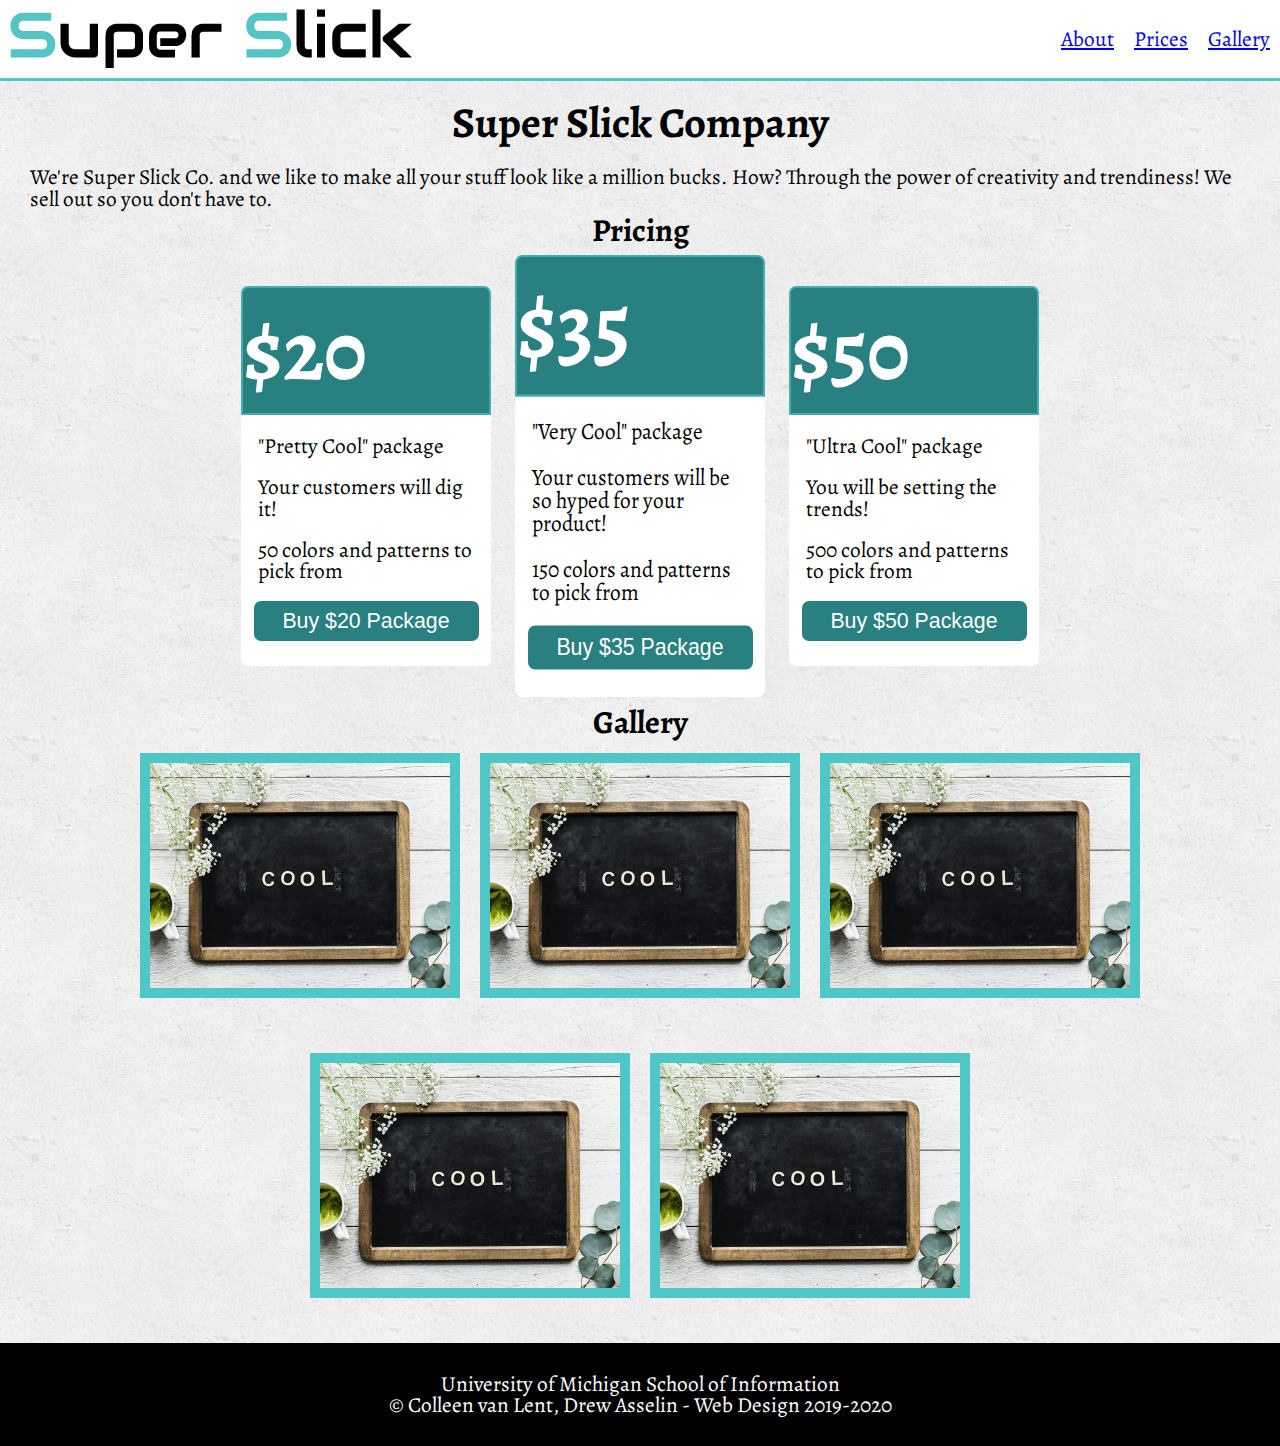
<file: homework.html>
<!DOCTYPE html>
<html lang="en">
  <head>
    <meta charset="utf-8">
    <meta name="viewport" content="width=device-width, initial-scale=1.0">
    <link rel="icon" type="image/png" href="images/logo_icon.png">
    <link rel="stylesheet" type="text/css" href="css/html5reset.css">
    <link rel="stylesheet" type="text/css" href="css/style.css">
    <link rel="stylesheet" href="https://fonts.googleapis.com/css?family=Alegreya">
    <title>Super Slick Company</title>
  </head>
  <body>
    <a class = "skip">Skip to Main Content</a>
    <header>
      <img src="images/logo.png" alt="logo" id = "logo">
      <nav>
        <ul class="nav_links">
          <li class="nav_item"><a href="#skip">About</a></li>
          <li class="nav_item"><a href="#pricing">Prices</a></li>
          <li class="nav_item"><a href="#gallery">Gallery</a></li>
        </ul>
    </nav>
  </header>
  <main class="about" id="skip">
    <h1>Super Slick Company</h1>

    <p>We're Super Slick Co. and we like to make all your stuff look like a million bucks. How? Through the power of creativity and trendiness! We sell out so you don't have to.</p>

    <h2 id = "pricing">Pricing</h2>
      <div class="pricing">
        <div class="card">
          <header><h3>$20</h3></header>
          <ul>
            <li>"Pretty Cool" package</li>
            <li>Your customers will dig it!</li>
            <li>50 colors and patterns to pick from</li>
          </ul>
          <button>Buy $20 Package</button>
        </div>
        <div class="card card_big">
          <header><h3>$35</h3></header>
          <ul>
            <li>"Very Cool" package</li>
            <li>Your customers will be so hyped for your product!</li>
            <li>150 colors and patterns to pick from</li>
          </ul>
          <button>Buy $35 Package</button>
        </div>
        <div class="card">
          <header><h3>$50</h3></header>
          <ul>
            <li>"Ultra Cool" package</li>
            <li>You will be setting the trends!</li>
            <li>500 colors and patterns to pick from</li>
          </ul>
          <button>Buy $50 Package</button>
        </div>
      </div>

      <h2 id = "gallery">Gallery</h2>
        <div class="gallery">
          <img id="image1" src="images/sample.jpg" alt="" />
          <img id="image2" src="images/sample.jpg" alt="" />
          <img id="image3" src="images/sample.jpg" alt="" />
          <img id="image4" src="images/sample.jpg" alt="" />
          <img id="image5" src="images/sample.jpg" alt="" />
        </div>
      </main>

    <footer>
      <p>University of Michigan School of Information <br/>
        &copy; Colleen van Lent, Drew Asselin - Web Design 2019-2020</p>
    </footer>
  </body>
</html>
</file>
<file: css/style.css>
body{
  font-family: 'Alegreya', serif;
  margin: 0;
  padding: 0;
  font-size: 16pt; /* test for this! Make all sizes em or rem */
  background-color: #f1f1f1;
  background-image: url('../images/concrete_seamless.png');
}

header{
  background: #fff;
  border-bottom: 3px solid #50C7C7;
}

h1{
  font-size: 2em;
  text-align: center;
  line-height: 2;
}

h2{
  font-size: 1.5em;
  text-align: center;
  padding: 5px;
}

p {
  padding: 0 30px;
}

a.skip{
  background: white;
  left: 0;
  padding: 6px;
  position: absolute;
  top: -40px;
  -webkit-transition: top 1s ease-out;
  -o-transition: top 1s ease-out;
  transition: top 1s ease-out;
  z-index: 1;
}

a.skip:focus{
  top:20px;
  color: black;
  -webkit-text-decoration-style: solid;
  text-decoration-style: solid;
}

*:focus{
  border: 2px solid black;
}

footer{
  background-color: black;
  color: white;
  padding: 30px;
  text-align: center;
}

@-webkit-keyframes logo_wiggle{
  0%  {width: 25px}
  25% {width: 100px}
  50% {width: 200px}
  75% {width: 325px}
  100% {width: 420px}
}

@keyframes logo_wiggle{
  0%  {width: 25px}
  25% {width: 100px}
  50% {width: 200px}
  75% {width: 325px}
  100% {width: 420px}

}

#logo{
   display: flex;
   -webkit-animation: logo_wiggle;
           animation: logo_wiggle;
   -webkit-animation-duration: 15s;
           animation-duration: 15s;
    object-fit: contain;
}


.pricing{
    min-height: 450px;
    display: -webkit-box;
    display: -ms-flexbox;
    display: flex;
    -webkit-box-align: center;
        -ms-flex-align: center;
            align-items: center;
    -ms-flex-wrap: wrap;
        flex-wrap: wrap;
    -webkit-box-pack: center;
        -ms-flex-pack: center;
            justify-content: center;
}

.card{
  margin: 12px;
  background: #fff;
  border-radius: 7px;
  padding: 0 0 25px 0;
  -ms-flex-preferred-size: 450px;
      flex-basis: 450px;
}

.card > header{
  background: #288080;
  border: 2px solid #45ADAD;
  padding: 20px 0;
  border-radius: 7px 7px 0 0;
}

.card > ul{
  list-style: none;
  padding-left: 5px;
}

.card > ul li {
  width: 90%;
  margin: 20px auto;

}

.card button{
  width: 90%;
  height: 40px;
  border: 0;
  margin-left: 5%;
  border-radius: 7px;
  background: #288080;
  color: white;
  font-size: 1em;
}

.card h3{
  font-size: 4em;
  color: white;
  text-align: center;
}

.card_big{
  -webkit-transform: initial;
      -ms-transform: initial;
          transform: initial;
}

.gallery{
  min-height: 600px;
  display:-webkit-box;
  display:-ms-flexbox;
  display:flex;
  -ms-flex-wrap: wrap;
      flex-wrap: wrap;
  -webkit-box-pack: center;
      -ms-flex-pack: center;
          justify-content: center;
  -webkit-box-align: start;
      -ms-flex-align: start;
          align-items: flex-start;
}

.gallery > img{
  border: 10px #50C7C7 solid;
  margin: 10px;
  width: 300px;
}

header{
  background: #fff;
  border-bottom: 3px solid #50C7C7;
  display: -webkit-box;
  display: -ms-flexbox;
  display: flex;
  -ms-flex-wrap: wrap;
      flex-wrap: wrap;
  -webkit-box-orient: vertical;
  -webkit-box-direction: normal;
      -ms-flex-direction: column;
          flex-direction: column;
  -webkit-box-align: center;
      -ms-flex-align: center;
          align-items: center;
}

.nav_links{
  display: -webkit-box;
  display: -ms-flexbox;
  display: flex;
  -webkit-box-orient: vertical;
  -webkit-box-direction: normal;
      -ms-flex-direction: column;
          flex-direction: column;
}

.nav_item a{
  color: #0000EE;
  text-decoration: underline;
}

.nav_item a:hover, a:focus{
  color: #0000EE;
  text-decoration: underline;
  -webkit-text-decoration-style: solid;
          text-decoration-style: solid;
}

@media screen and (min-width: 850px){

  .card {
    -ms-flex-preferred-size: 250px;
        flex-basis: 250px;
  }

  .card_big{
        -webkit-transform: scaleY(1.1);
        transform: scaleY(1.1);
        z-index: -99;
  }

  header{
    -ms-flex-wrap: unset;
        flex-wrap: unset;
    -webkit-box-orient: unset;
    -webkit-box-direction: unset;
        -ms-flex-direction: unset;
            flex-direction: unset;
    -webkit-box-pack: justify;
        -ms-flex-pack: justify;
            justify-content: space-between;
  }

  .nav_links{
    -webkit-box-orient: unset;
    -webkit-box-direction: unset;
        -ms-flex-direction: unset;
            flex-direction: unset;
  }

  .nav_item a{
    padding: 10px;
  }
}

@media print {
  .card {
    -ms-flex-preferred-size: 250px;
        flex-basis: 250px;
  }

  body{
    background-image: none;
  }
  .pricing{
    -webkit-box-align: baseline;
        -ms-flex-align: baseline;
            align-items: baseline;
    -webkit-box-pack: center;
        -ms-flex-pack: center;
            justify-content: center;
  }
  #gallery{
    display: none;
  }
  .gallery{
    display: none;
  }
}

@media screen and (prefers-reduced-motion: reduce){
  #logo{
    -webkit-animation: none;
            animation: none;
  }
}
</file>
